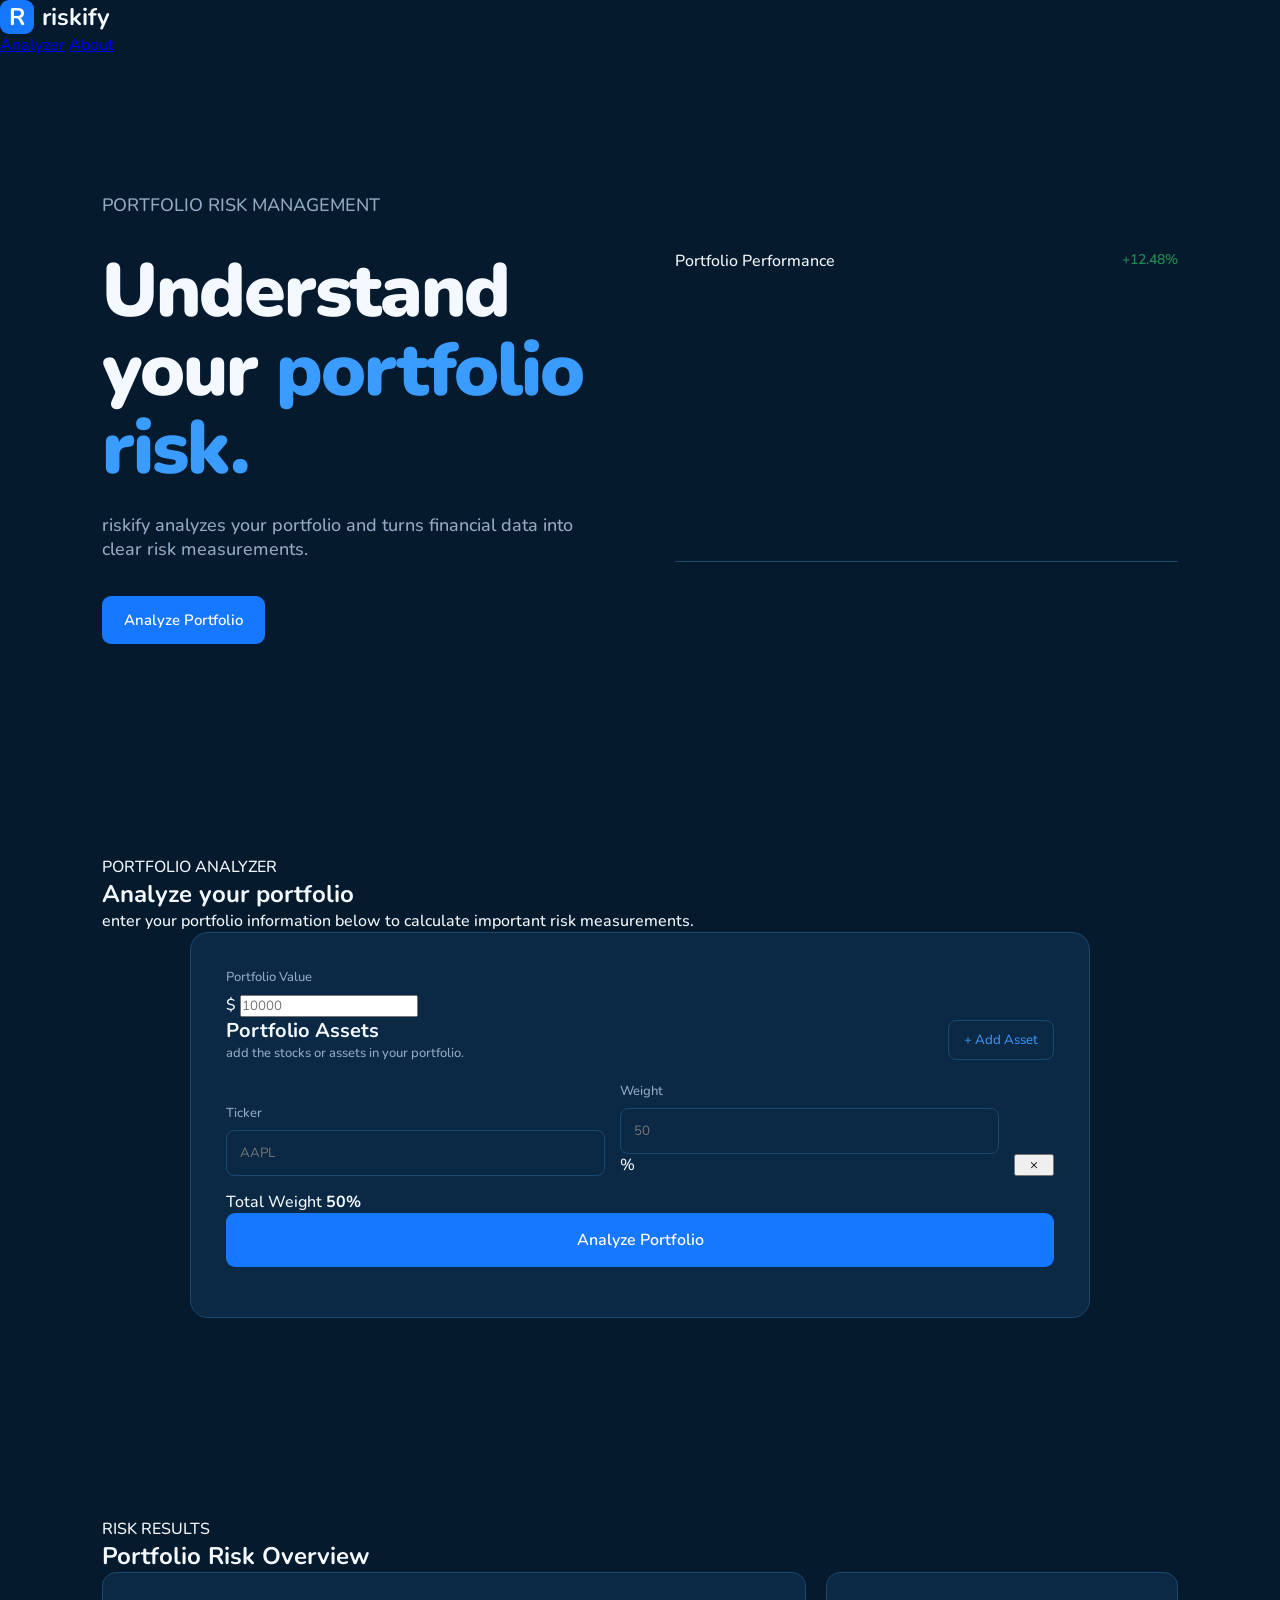
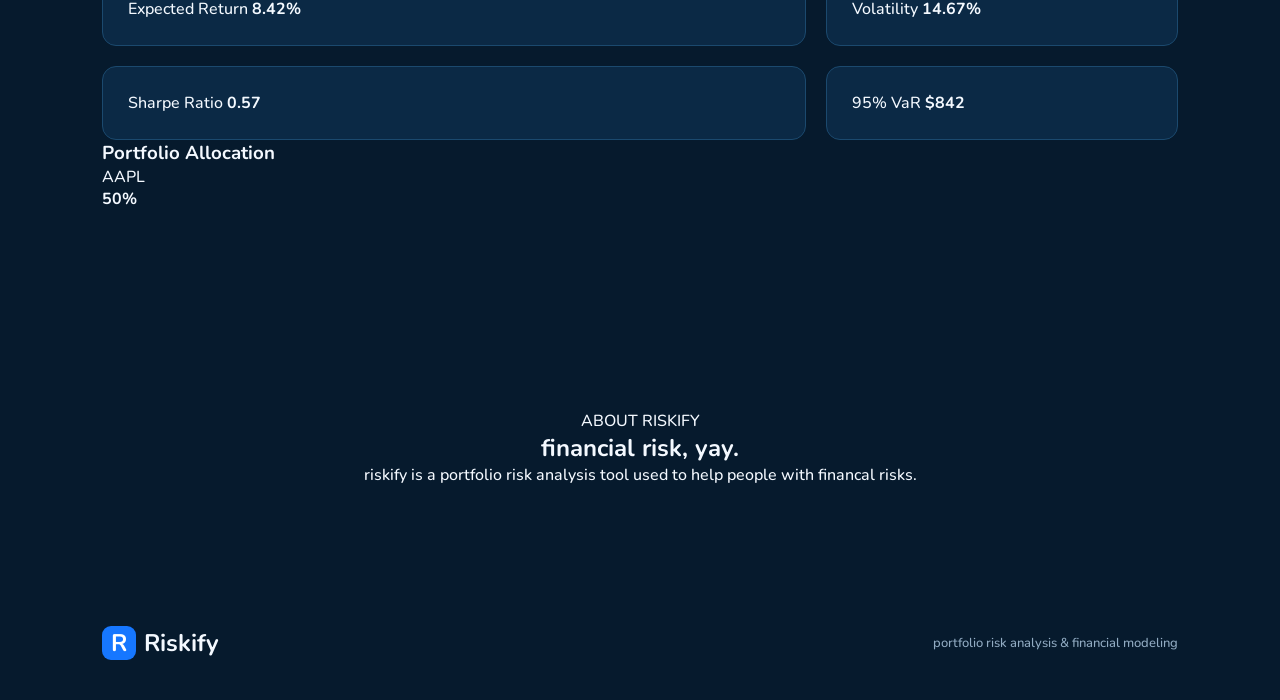
<file: frontend/index.html>
<!DOCTYPE html>
<html lang="en">

<head>
    <meta charset="UTF-8">
    <meta name="viewport" content="width=device-width, initial-scale=1.0">

    <title>riskify | portfolio risk analyzer</title>

    <link rel="stylesheet" href="style.css">
</head>

<body>

    <!-- Navigation -->
    <nav>
        <div class="logo">
            <span>R</span> riskify
        </div>

        <div class="nav-links">
            <a href="#analyzer">Analyzer</a>
            <a href="#about">About</a>
        </div>
    </nav>


    <!-- Hero -->
    <section class="hero">

        <div class="hero-text">

            <p class="eyebrow">PORTFOLIO RISK MANAGEMENT</p>

            <h1>
                Understand your
                <span>portfolio risk.</span>
            </h1>

            <p class="hero-description">
                riskify analyzes your portfolio and turns financial data
                into clear risk measurements.
            </p>

            <a href="#analyzer" class="primary-button">
                Analyze Portfolio
            </a>

        </div>

        <div class="hero-chart">

            <div class="chart-header">
                <span>Portfolio Performance</span>
                <span class="positive">+12.48%</span>
            </div>

            <div class="chart">
                <div class="chart-line"></div>
            </div>

        </div>

    </section>


    <!-- Analyzer -->
    <section id="analyzer" class="analyzer-section">

        <div class="section-heading">

            <p class="eyebrow">PORTFOLIO ANALYZER</p>

            <h2>Analyze your portfolio</h2>

            <p>
                enter your portfolio information below to calculate
                important risk measurements.
            </p>

        </div>


        <div class="analyzer-card">

            <!-- Portfolio Value -->
            <div class="input-group">

                <label for="portfolioValue">
                    Portfolio Value
                </label>

                <div class="input-with-symbol">
                    <span>$</span>

                    <input
                        type="number"
                        id="portfolioValue"
                        placeholder="10000"
                        min="0"
                    >
                </div>

            </div>


            <!-- Assets -->
            <div class="assets-header">

                <div>
                    <h3>Portfolio Assets</h3>

                    <p>
                        add the stocks or assets in your portfolio.
                    </p>
                </div>

                <button id="addAssetButton" class="secondary-button">
                    + Add Asset
                </button>

            </div>


            <div id="assetsContainer">

                <div class="asset-row">

                    <div class="asset-input">
                        <label>Ticker</label>

                        <input
                            type="text"
                            class="ticker"
                            placeholder="AAPL"
                        >
                    </div>

                    <div class="asset-input">
                        <label>Weight</label>

                        <div class="weight-input">
                            <input
                                type="number"
                                class="weight"
                                placeholder="50"
                                min="0"
                                max="100"
                            >
                            <span>%</span>
                        </div>
                    </div>

                    <button class="remove-asset" type="button">
                        ×
                    </button>

                </div>

            </div>


            <!-- Total Weight -->
            <div class="weight-summary">

                <span>Total Weight</span>

                <strong id="totalWeight">
                    50%
                </strong>

            </div>


            <!-- Analyze Button -->
            <button id="analyzeButton" class="analyze-button">
                Analyze Portfolio
            </button>

            <p id="errorMessage" class="error-message"></p>

        </div>

    </section>


    <!-- Results -->
    <section id="results" class="results-section">

        <div class="section-heading">

            <p class="eyebrow">RISK RESULTS</p>

            <h2>Portfolio Risk Overview</h2>

        </div>


        <div class="results-grid">

            <div class="result-card">

                <span>Expected Return</span>

                <strong id="expectedReturn">
                    8.42%
                </strong>

            </div>


            <div class="result-card">

                <span>Volatility</span>

                <strong id="volatility">
                    14.67%
                </strong>

            </div>


            <div class="result-card">

                <span>Sharpe Ratio</span>

                <strong id="sharpeRatio">
                    0.57
                </strong>

            </div>


            <div class="result-card risk-card">

                <span>95% VaR</span>

                <strong id="var">
                    $842
                </strong>

            </div>

        </div>


        <!-- Allocation -->
        <div class="allocation-card">

            <h3>Portfolio Allocation</h3>

            <div id="allocationResults">

                <div class="allocation-row">
                    <span>AAPL</span>

                    <div class="allocation-bar">
                        <div style="width: 50%;"></div>
                    </div>

                    <strong>50%</strong>
                </div>

            </div>

        </div>

    </section>


    <!-- About -->
    <section id="about" class="about-section">

        <div class="section-heading">

            <p class="eyebrow">ABOUT RISKIFY</p>

            <h2>financial risk, yay.</h2>

            <p>
                riskify is a portfolio risk analysis tool used to help people
                with financal risks.
            </p>

        </div>

    </section>


    <!-- footer -->
    <footer>
        <div class="logo">
            <span>R</span> Riskify
        </div>
        <p>
            portfolio risk analysis & financial modeling
        </p>
    </footer>
    <script src="script.js"></script>
</body>
</html>
</file>
<file: frontend/style.css>
@import url('https://fonts.googleapis.com/css2?family=Nunito:wght@400;500;600;700;800;900&display=swap');

:root {
    --background-color: #061a2d;
    --card: #0B2945;
    --card-light: #103A5C;

    --blue: #1677FF;
    --blue-light: #3B9CFF;
    --blue-bright: #64C7FF;

    --text: #F4F9FF;
    --muted: #91ABC2;
    
    --border: #1B496E;
    
    --green: #228853;
    --red: #bb2635;
}

* {
    margin: 0;
    padding: 0;
    box-sizing: border-box;
}

html {
    scroll-behavior: smooth;
}

body {
    margin: 0;
    font-family: 'Nunito', sans-serif;
    background: #061A2D;
    color: #F4F9FF;
    font-weight: 500;
    
}
h1,
h2,
h3,
h4,
h5,
h6,
button,
input,
label,
a {
    font-family: 'Nunito', sans-serif;
}
/* ------------------
navagations
-------------------- */
.navbar {
    height: 80px;
    display: flex;
    align-items: center;
    justify-content: space-between;
    padding: 0 8%;
    border-bottom: 1px solid var(--border);
    background: rgba(6, 26, 45, 0.9);
    position: sticky;
    top: 0;
    z-index: 100;
}

.logo {
    font-size: 24px;
    font-weight: 700;
    display: flex;
    align-items: center;
    gap: 8px;
}

.logo span {
    width: 34px;
    height: 34px;
    display: flex;
    align-items: center;
    justify-content: center;
    border-radius: 9px;
    background: var(--blue);
    color: white;
}

.nav-links {
    color: var(--muted);
    text-decoration: none;
    transition: 0.2s;
}

.nav-links:hover {
    color: white;
}

/* ------------------
herooooo
--------------------- */
.hero {
    min-height: 700px;
    padding: 100px 8%;
    display: grid;
    grid-template-columns: 1fr 1fr;
    align-items: center;
    gap: 70px;
}

.badge {
    display: inline-block;
    padding: 7px 13px;
    border: 1px solid var(--border);
    border-radius: 30px;
    color: var(--blue-bright);
    background: rgba(22, 119, 225, 0.08);
    font-size: 13px;
    font-weight: 600;
    margin-bottom: 20px;
}

.hero h1 {
    font-family: 'Nunito', sans-serif;
    font-size: clamp(45px, 6vw, 75px);
    font-weight: 900;
    line-height: 1.05;
    max-width: 650px;
    letter-spacing: -2px;
}

.hero h1 span {
    color: var(--blue-light);
}

.hero p {
    color: var(--muted);
    font-size: 18px;
    max-width: 550px;
    margin: 25px 0 35px;
}

.primary-button,
.analyze-button {
    display: inline-flex;
    align-items: center;
    justify-content: center;
    gap: 10px;
    padding: 14px 22px;
    border: none;
    border-radius: 9px;
    background: var(--blue);
    color: white;
    font-size: 15px;
    font-weight: 600;
    text-decoration: none;
    cursor: pointer;
    transition: 0.2s;
}

.primary-button:hover,
.analyze-button:hover {
    background: var(--blue-light);
    transform: translateY(-2px);
}

/* ------------------
head graphh
--------------------- */
.chart-card {
    padding: 30px;
    background: var(--card);
    border: 1px solid var(--border);
    border-radius: 18px;
    box-shadow: 0 25px 70px rgba(0, 0, 0, 0.25);
}

.chart-header {
    display: flex;
    justify-content: space-between;
    align-items: flex-start;
}

.chart-header p {
    color: var(--muted);
    font-size: 13px;
    margin-bottom: 5px;
}

.chart-header h3 {
    font-size: 30px;
}

.positive {
    color: var(--green);
    font-size: 14px;
    font-weight: 600;
}

.chart {
    height: 260px;
    margin-top: 30px;
    position: relative;
    overflow: hidden;
    border-bottom: 1px solid var(--border);
}

.line,
.fake-line {
    position: absolute;
    width: 120%;
    height: 100%;
    left: -10%;
    background: none;
    border-top: 4px solid var(--blue-light);
    transform: rotate(-8deg);
    top: 40%;
}

.dot {
    width: 10px;
    height: 10px;
    border-radius: 50%;
    background: var(--blue-bright);
    position: absolute;
    box-shadow: 0 0 15px var(--blue-light);
}

.dot1{
    left: 10%;
    top: 65%;
}

.dot2{
    left: 30%;
    top: 50%;
}

.dot3{
    left: 50%;
    top: 55%;
}

.dot4{
    left: 70%;
    top: 25%;
}

.dot5{
    left: 90%;
    top: 15%;
}

.chart-labels {
    display: flex;
    justify-content: space-between;
    color: var(--muted);
    font-size: 12px;
    margin-top: 12px;
}

/* ------------------
anazlerr
--------------------- */
.analyzer-section,
.results-section,
.about-section {
    padding: 100px 8%;
}

.section-title {
    text-align: center;
    margin-bottom: 45px;
}

.section-title h2 {
    font-size: 42px;
    margin-bottom: 10px;
}

.section-title p {
    color: var(--muted);
}

.analyzer-card {
    max-width: 900px;
    margin: auto;
    padding: 35px;
    background: var(--card);
    border: 1px solid var(--border);
    border-radius: 18px;
}

.input-section {
    margin-bottom: 40px;
}

label {
    display: block;
    color: var(--muted);
    font-size: 13px;
    margin-bottom: 8px;
}

.money-input {
    display: flex;
    align-items: center;
    background: var(--background);
    border: 1px solid var(--border);
    border-radius: 9px;
    padding: 0 15 px;
}

.money-input span {
    color: var(--blue-light);
    font-size: 20px;
    font-weight: 600;
}

.money-input input {
    border: none;
    background: transparent;
    color: white;
    outline: none;
    width: 100%;
    padding: 15px;
    font-size: 20px;
}

.assets-header {
    display: flex;
    align-items: center;
    justify-content: space-between;
    margin-bottom: 20px;
}

.assets-header h3 {
    font-size: 20px;
}

.assets-header p {
    color: var(--muted);
    font-size: 13px;
}

.secondary-button {
    padding: 10px 15px;
    background: transparent;
    color: var(--blue-light);
    border: 1px solid var(--border);
    border-radius: 8px;
    cursor: pointer;
}

.secondary-button:hover {
    background: var(--card-light);
}

.asset-row {
    display: grid;
    grid-template-columns: 1fr 1fr 40px;
    gap: 15px;
    align-items: end;
    margin-bottom: 15px;
}

.asset-row input {
    width: 100%;
    padding: 13px;
    border-radius: 8px;
    border: 1px solid var(--border);
    background: var(--background);
    color: white;
    outline: none;
}

.asset-row input:focus,
.money-input:focus-within {
    border-color: var(--blue);
}

.percentage-input input {
    border: none;
    background: transparent;
}

.percentage-input span {
    color: var(--muted);
    padding-right: 12px;
}

.remove-button {
    width: 40px;
    height: 40px;
    border-radius: 8px;
    border: 1px solid var(--border);
    background: transparent;
    color: var(--muted);
    font-size: 20px;
    cursor: pointer;
}

.remove-button:hover {
    color: var(--red);
    border-color: var(--red);
}

.portfolio-total {
    display: flex;
    justify-content: space-between;
    padding: 20px 0;
    margin-top: 25px;
    border-top: 1px solid var(-border);
    color: var(--muted);
}

.portfolio-total strong {
    color: var(--blue-bright);
}

.error-message {
    color: var(--red);
    font-size: 14px;
    margin-bottom: 15px;
}

.analyze-button {
    width: 100%;
    padding: 16px;
    font-size: 16px;
}

/* ---------------------
results
------------------------ */
.hidden {
    display: none;
}

.metrics {
    display: grid;
    grid-template-columns: repeat(4, 1fr);
    gap: 18px;
    max-width: 1100px;
    margin: auto auto 25px;
}

.metric-card {
    padding: 25px;
    background: var(--card);
    border: 1px solid var(--border);
    border-radius: 14px;
}

.metric-card p {
    color: var(--muted);
    font-size: 13px;
}

.metric-card h3 {
    font-size: 30px;
    margin: 8px 0;
}

.metric-card span {
    color: var(--muted);
    font-size: 12px;
}

.results-grid {
    max-width: 1100px;
    margin: auto;
    display: grid;
    grid-template-columns: 2fr 1fr;
    gap: 20px;
}

.result-card {
    padding: 25px;
    background: var(--card);
    border: 1px solid var(--border);
    border-radius: 14px;
}

.result-card p {
    color: var(--muted);
    font-size: 13px;
}

.result-card h3 {
    margin-top: 5px;
}

.fake-chart {
    height: 300px;
    margin-top: 25px;
    position: relative;
    overflow: hidden;
    border-bottom: 1px solid var(--border);
}

.fake-line {
    top: 45%;
    transform: rotate(-10deg);
}

/* --------------------------
about
----------------------------- */
.about-section {
    border-top: 1px soild var(--border);
    text-align: center;
}

.about-content {
    max-width: 700px;
    margin: auto;
}

.about-content h2 {
    font-size: 40px;
    line-height: 1.15;
    margin-bottom: 20px;
}

.about-content p {
    color: var(--muted);
    font-size: 17px;
}

/*----------------------------
footer
------------------------------*/
footer {
    padding: 40px 8%;
    border-top: 1 px solid var(--border);
    display: flex;
    align-items: center;
    justify-content: space-between;
}

footer p {
    color: var(--muted);
    font-size: 13px;
}

/* ------------------------------
mobile
--------------------------------- */
@media (max-width: 800px) {
    .hero {
        grid-template-columns: 1fr;
        padding-top: 70px;
    }
    
    .hero-graphic {
        display: none;
    }

    .metrics {
        grid-template-columns: 1fr 1fr;
    }

    .results-grid {
        grid-template-columns: 1fr;
    }

    .nav-links {
        display: none;
    }

    .asset-row {
        grid-template-columns: 1fr 1fr 35px;
    }

    footer {
        flex-direction: column;
        gap: 15px;
    }
}
</file>
